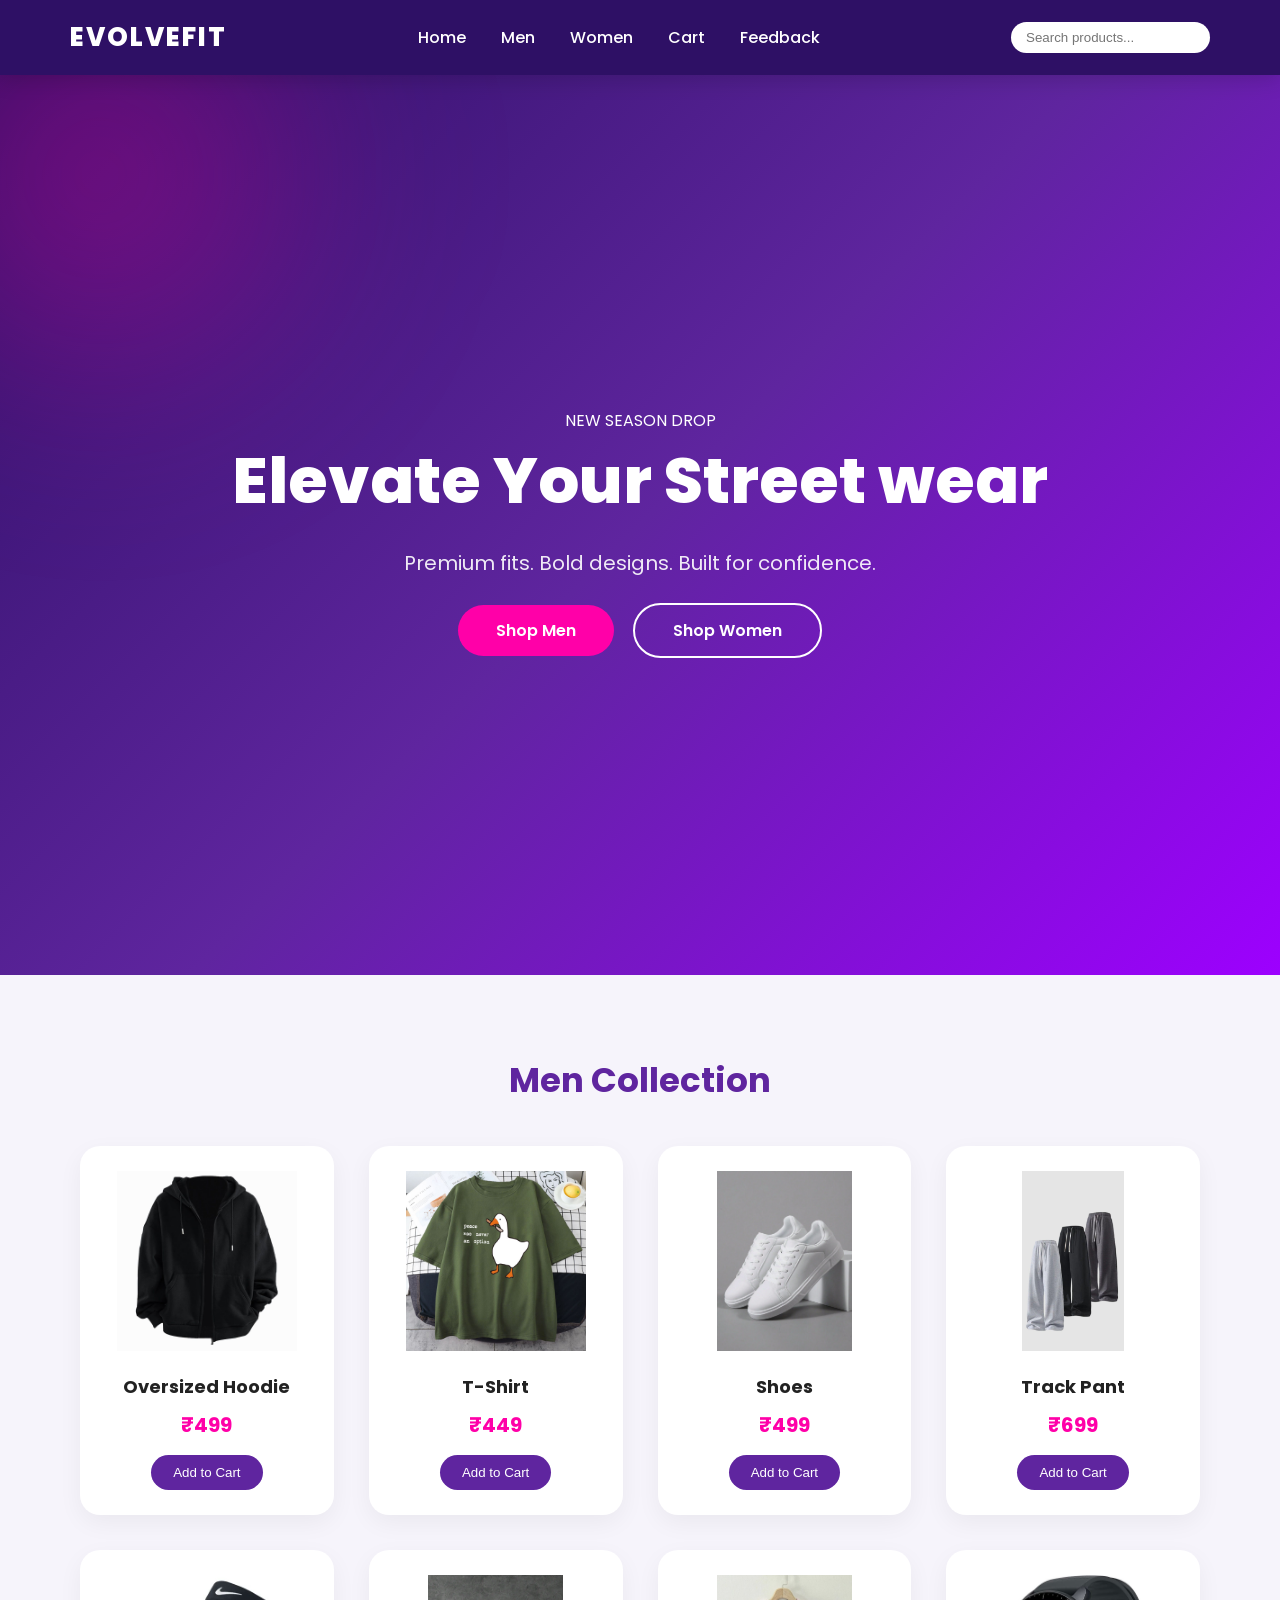
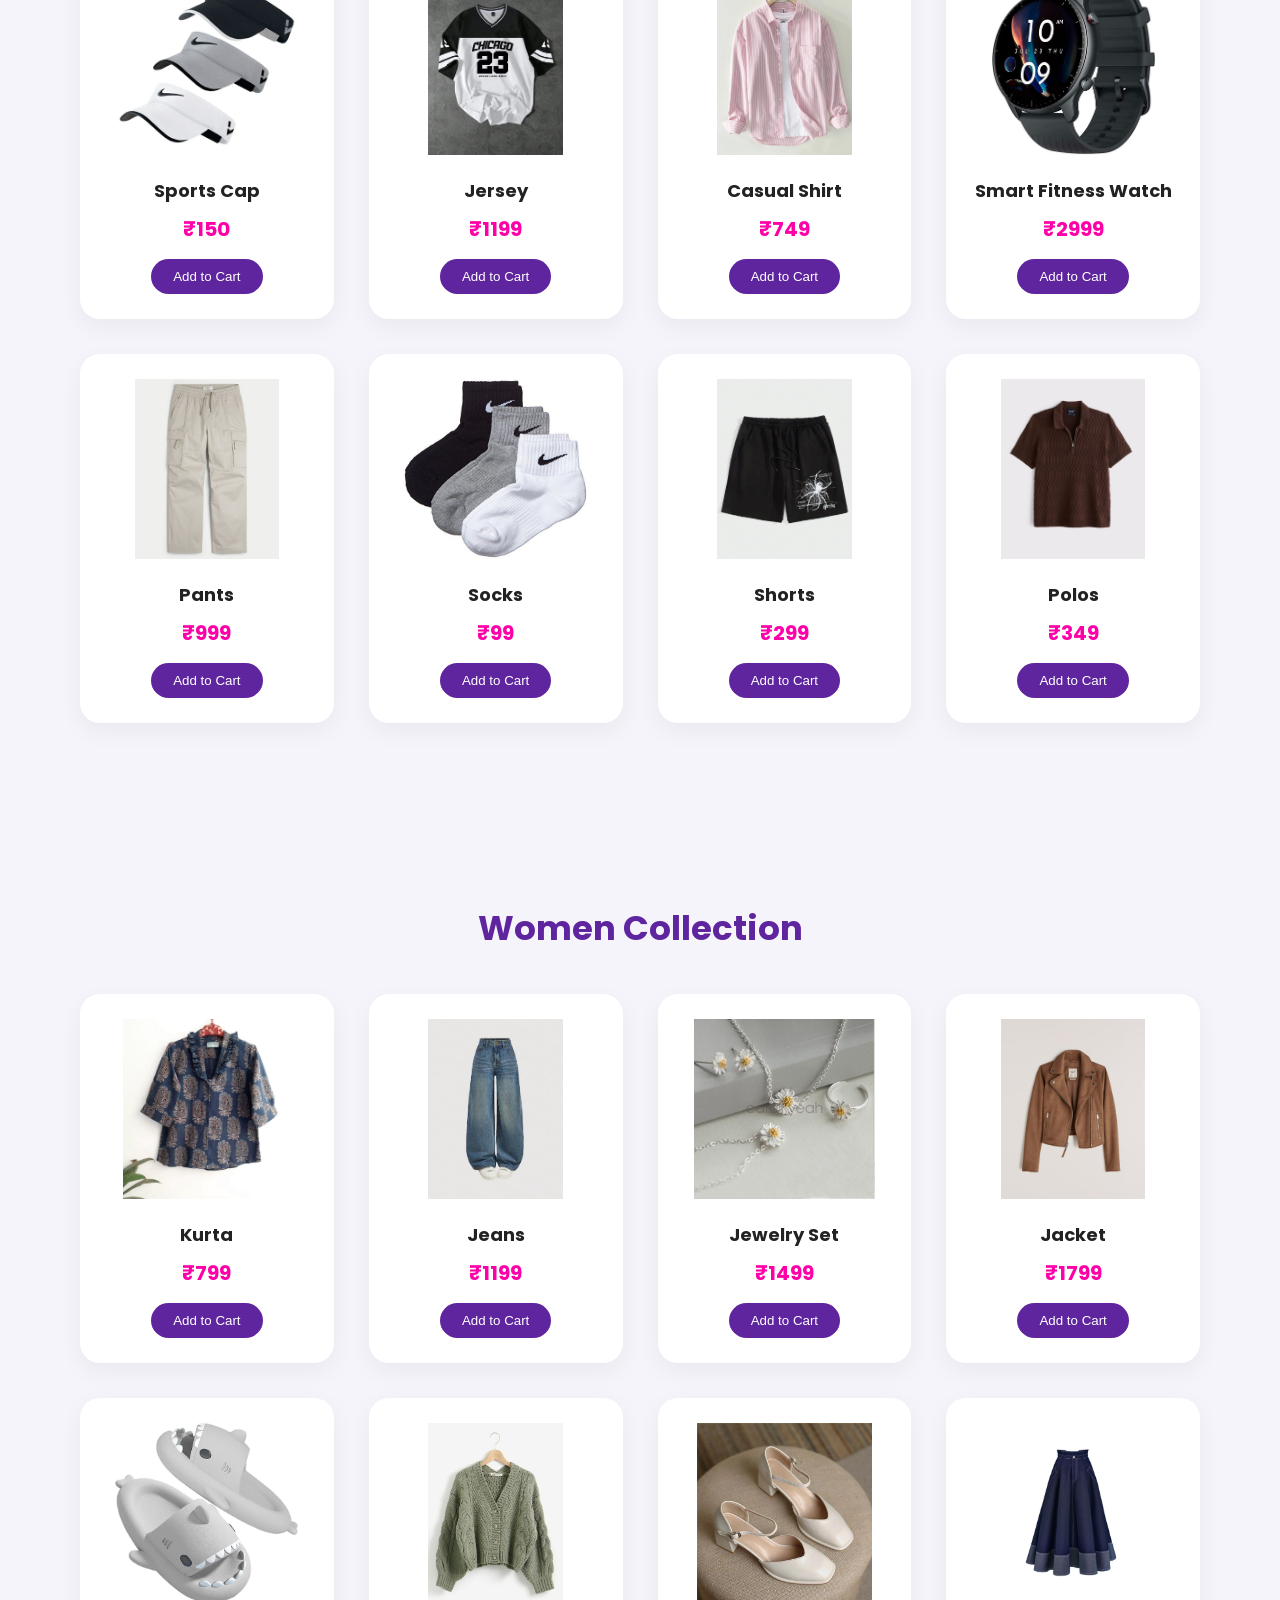
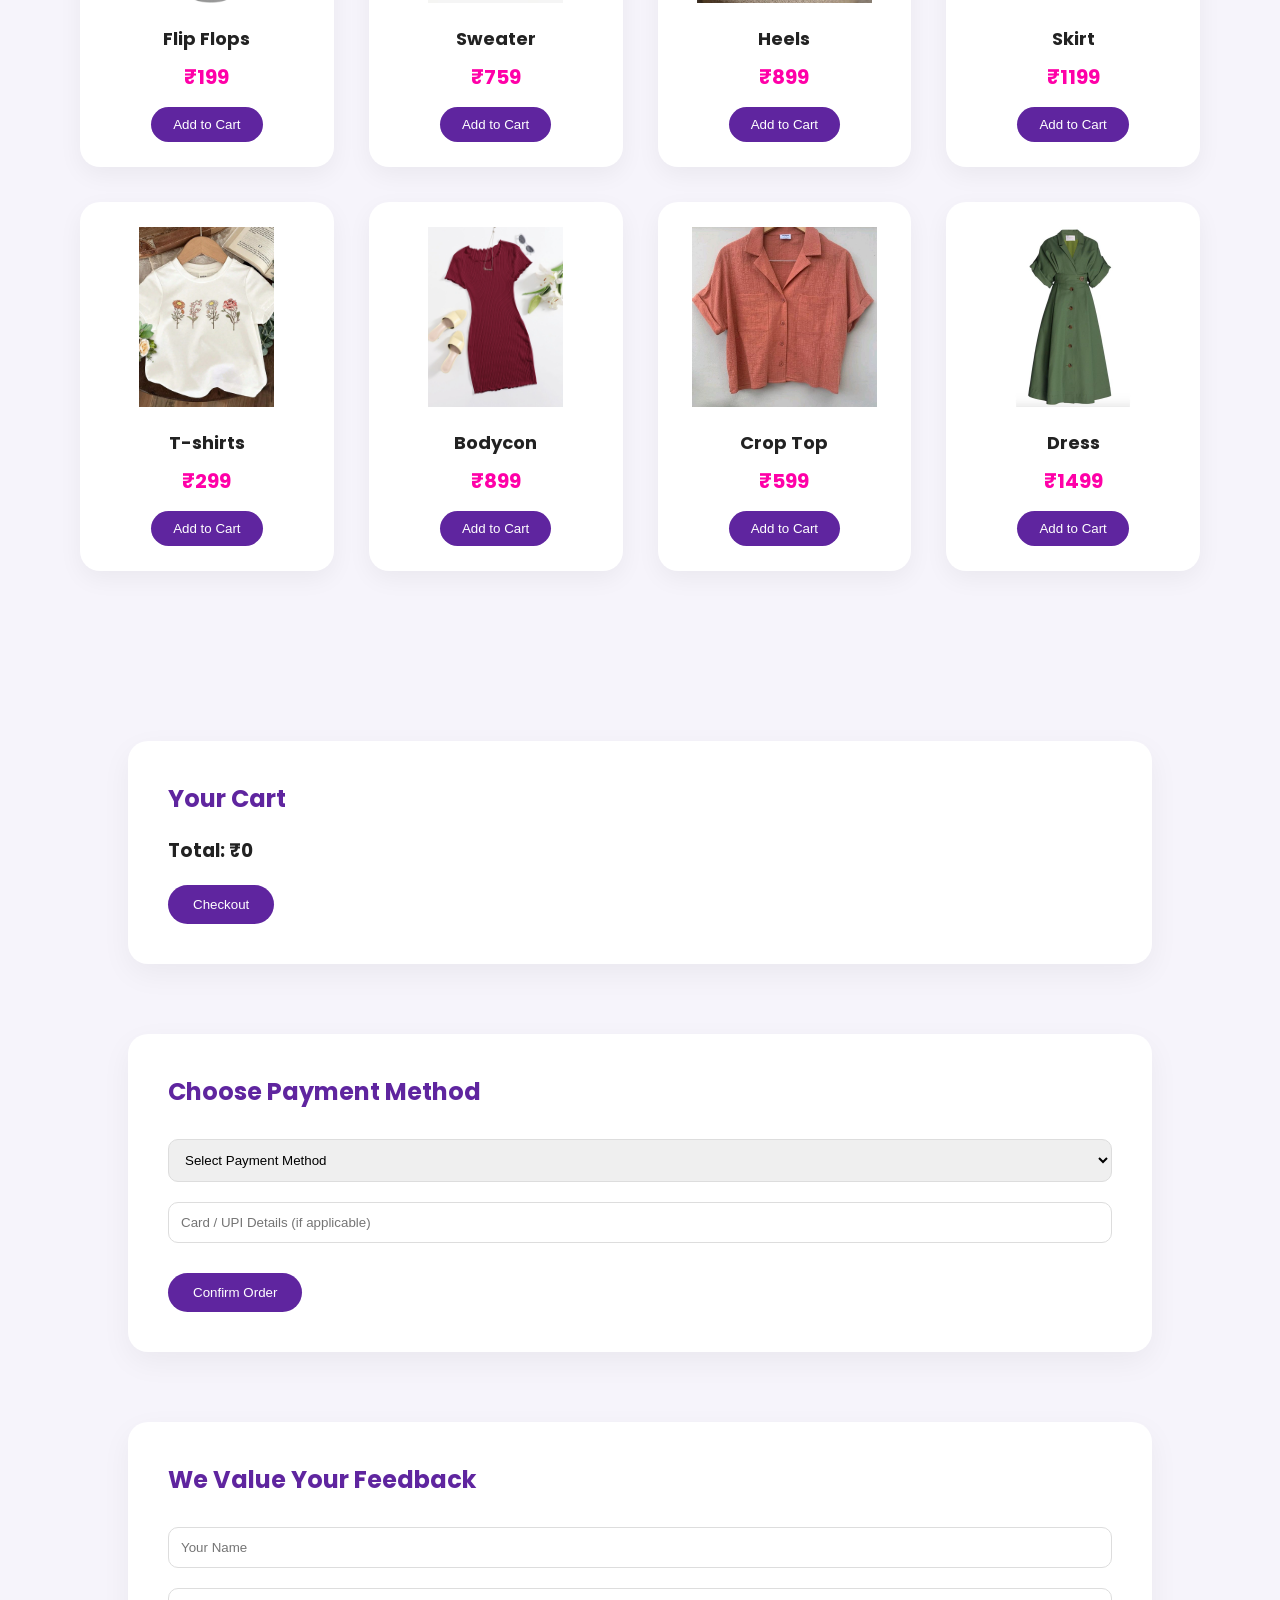
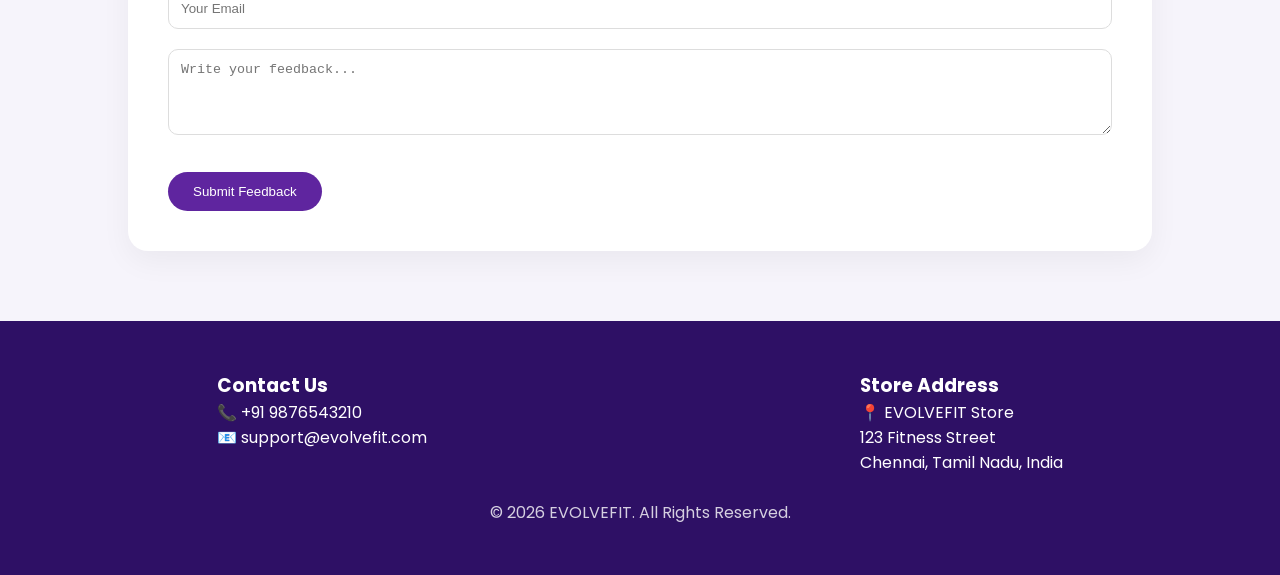
<file: index.html>
<!DOCTYPE html>
<html lang="en">
<head>
    <meta charset="UTF-8">
    <title>EVOLVEFIT SHOP</title>
    <link rel="stylesheet" href="style.css">
</head>
<body>

<!-- NAVBAR -->
<nav class="navbar">
    <h2 class="logo">EVOLVEFIT</h2>

    <ul class="nav-links">
        <li><a href="#">Home</a></li>
        <li><a href="#mens">Men</a></li>
        <li><a href="#womens">Women</a></li>
        <li><a href="#cart-section">Cart</a></li>
        <li><a href="#feedback-section">Feedback</a></li>
    </ul>

    <input type="text" id="searchBar" placeholder="Search products..." onkeyup="searchProducts()">
</nav>
<section class="hero">

    <div class="hero-content">

        <span class="hero-tag">NEW SEASON DROP</span>

        <h1>
            Elevate Your <span class="highlight">Street wear</span>
        </h1>

        <p>
            Premium fits. Bold designs. Built for confidence.
        </p>

        <div class="hero-buttons">
            <a href="#mens" class="btn-primary">Shop Men</a>
            <a href="#womens" class="btn-outline">Shop Women</a>
        </div>

    </div>

</section>
<!-- MEN SECTION -->
<section id="mens">
    <h2 class="category-title">Men Collection</h2>
    <div class="products">

        <div class="product"><img src="images/Oversized Hoodie.jpg"><h2>Oversized Hoodie</h2><p>₹499</p><button onclick="addToCart('Oversized Hoodie',499)">Add to Cart</button></div>

        <div class="product"><img src="images/T-Shirt.jpg"><h2>T-Shirt</h2><p>₹449</p><button onclick="addToCart('T-Shirt',449)">Add to Cart</button></div>

        <div class="product"><img src="images/Shoes.jpg"><h2>Shoes</h2><p>₹499</p><button onclick="addToCart('Shoes',499)">Add to Cart</button></div>

        <div class="product"><img src="images/Track Pants.jpg"><h2>Track Pant</h2><p>₹699</p><button onclick="addToCart('Track Pant',699)">Add to Cart</button></div>

        <div class="product"><img src="images/Sports Cap.jpg"><h2>Sports Cap</h2><p>₹150</p><button onclick="addToCart('Sports Cap',150)">Add to Cart</button></div>

        <div class="product"><img src="images/Jersey.jpg"><h2>Jersey</h2><p>₹1199</p><button onclick="addToCart('Jersey',1199)">Add to Cart</button></div>

        <div class="product"><img src="images/Casual Shirt.jpg"><h2>Casual Shirt</h2><p>₹749</p><button onclick="addToCart('Casual Shirt',749)">Add to Cart</button></div>

        <div class="product"><img src="images/Smart Fitness Watch.jpg"><h2>Smart Fitness Watch</h2><p>₹2999</p><button onclick="addToCart('Smart Fitness Watch',2999)">Add to Cart</button></div>

        <div class="product"><img src="images/Pants.jpg"><h2>Pants</h2><p>₹999</p><button onclick="addToCart('Pants',999)">Add to Cart</button></div>

        <div class="product"><img src="images/Socks.jpg"><h2>Socks</h2><p>₹99</p><button onclick="addToCart('Socks',99)">Add to Cart</button></div>

        <div class="product"><img src="images/Shortd.jpg"><h2>Shorts</h2><p>₹299</p><button onclick="addToCart('Shorts',299)">Add to Cart</button></div>

        <div class="product"><img src="images/Polos.jpg"><h2>Polos</h2><p>₹349</p><button onclick="addToCart('Polos',299)">Add to Cart</button></div>

    </div>
</section>

<!-- WOMEN SECTION -->
<section id="womens">
    <h2 class="category-title">Women Collection</h2>
    <div class="products">

        <div class="product"><img src="images/Kurta.jpg"><h2>Kurta</h2><p>₹799</p><button onclick="addToCart('Kurta',799)">Add to Cart</button></div>

        <div class="product"><img src="images/Jeans.jpg"><h2>Jeans</h2><p>₹1199</p><button onclick="addToCart('Jeans',1199)">Add to Cart</button></div>

        <div class="product"><img src="images/Jewellery Set.jpg"><h2>Jewelry Set</h2><p>₹1499</p><button onclick="addToCart('Jewelry Set',1499)">Add to Cart</button></div>

        <div class="product"><img src="images/Jacket.jpg"><h2>Jacket</h2><p>₹1799</p><button onclick="addToCart('Jacket',1799)">Add to Cart</button></div>

        <div class="product"><img src="images/Flip Flops.jpg"><h2>Flip Flops</h2><p>₹199</p><button onclick="addToCart('Flip Flops',199)">Add to Cart</button></div>

        <div class="product"><img src="images/Sweater.jpg"><h2>Sweater</h2><p>₹759</p><button onclick="addToCart('Sweater',759)">Add to Cart</button></div>

        <div class="product"><img src="images/Heels.jpg"><h2>Heels</h2><p>₹899</p><button onclick="addToCart('Heels',899)">Add to Cart</button></div>

        <div class="product"><img src="images/Skirt.jpg"><h2>Skirt</h2><p>₹1199</p><button onclick="addToCart('Skirt',1199)">Add to Cart</button></div>

        <div class="product"><img src="images/Girly-T.jpg"><h2>T-shirts</h2><p>₹299</p><button onclick="addToCart('Girly-T',299)">Add to Cart</button></div>

        <div class="product"><img src="images/Bodycon.jpg"><h2>Bodycon</h2><p>₹899</p><button onclick="addToCart('Bodycon',899)">Add to Cart</button></div>

        <div class="product"><img src="images/Crop Top.jpg"><h2>Crop Top</h2><p>₹599</p><button onclick="addToCart('Crop Top',599)">Add to Cart</button></div>

        <div class="product"><img src="images/Dress.jpg"><h2>Dress</h2><p>₹1499</p><button onclick="addToCart('Dress',1499)">Add to Cart</button></div>

    </div>
</section>

<!-- CART -->
<section id="cart-section" class="cart-section">
    <h2>Your Cart</h2>
    <ul id="cart"></ul>
    <h3>Total: ₹<span id="total">0</span></h3>
    <button class="checkout-btn" onclick="showPayment()">Checkout</button>
</section>

<!-- PAYMENT -->
<section id="payment-section" class="payment-section">
    <h2>Choose Payment Method</h2>

    <form onsubmit="completePayment(event)">
        <select id="paymentMethod" required>
            <option value="">Select Payment Method</option>
            <option value="card">Debit / Credit Card</option>
            <option value="upi">UPI Payment</option>
            <option value="cod">Cash On Delivery</option>
        </select>

        <input type="text" placeholder="Card / UPI Details (if applicable)">
        <button type="submit">Confirm Order</button>
    </form>
</section>
<section id="feedback-section" class="feedback-section">
    <h2>We Value Your Feedback</h2>

    <form onsubmit="submitFeedback(event)">
        <input type="text" placeholder="Your Name" required>
        <input type="email" placeholder="Your Email" required>
        <textarea placeholder="Write your feedback..." rows="4" required></textarea>
        <button type="submit">Submit Feedback</button>
    </form>
</section>
<footer class="footer">
    <div class="footer-container">

        <div>
            <h3>Contact Us</h3>
            <p>📞 +91 9876543210</p>
            <p>📧 support@evolvefit.com</p>
        </div>

        <div>
            <h3>Store Address</h3>
            <p>📍 EVOLVEFIT Store</p>
            <p>123 Fitness Street</p>
            <p>Chennai, Tamil Nadu, India</p>
        </div>

    </div>

    <p class="footer-bottom">© 2026 EVOLVEFIT. All Rights Reserved.</p>
</footer>

<script src="script.js"></script>
</body>
</html>
</file>
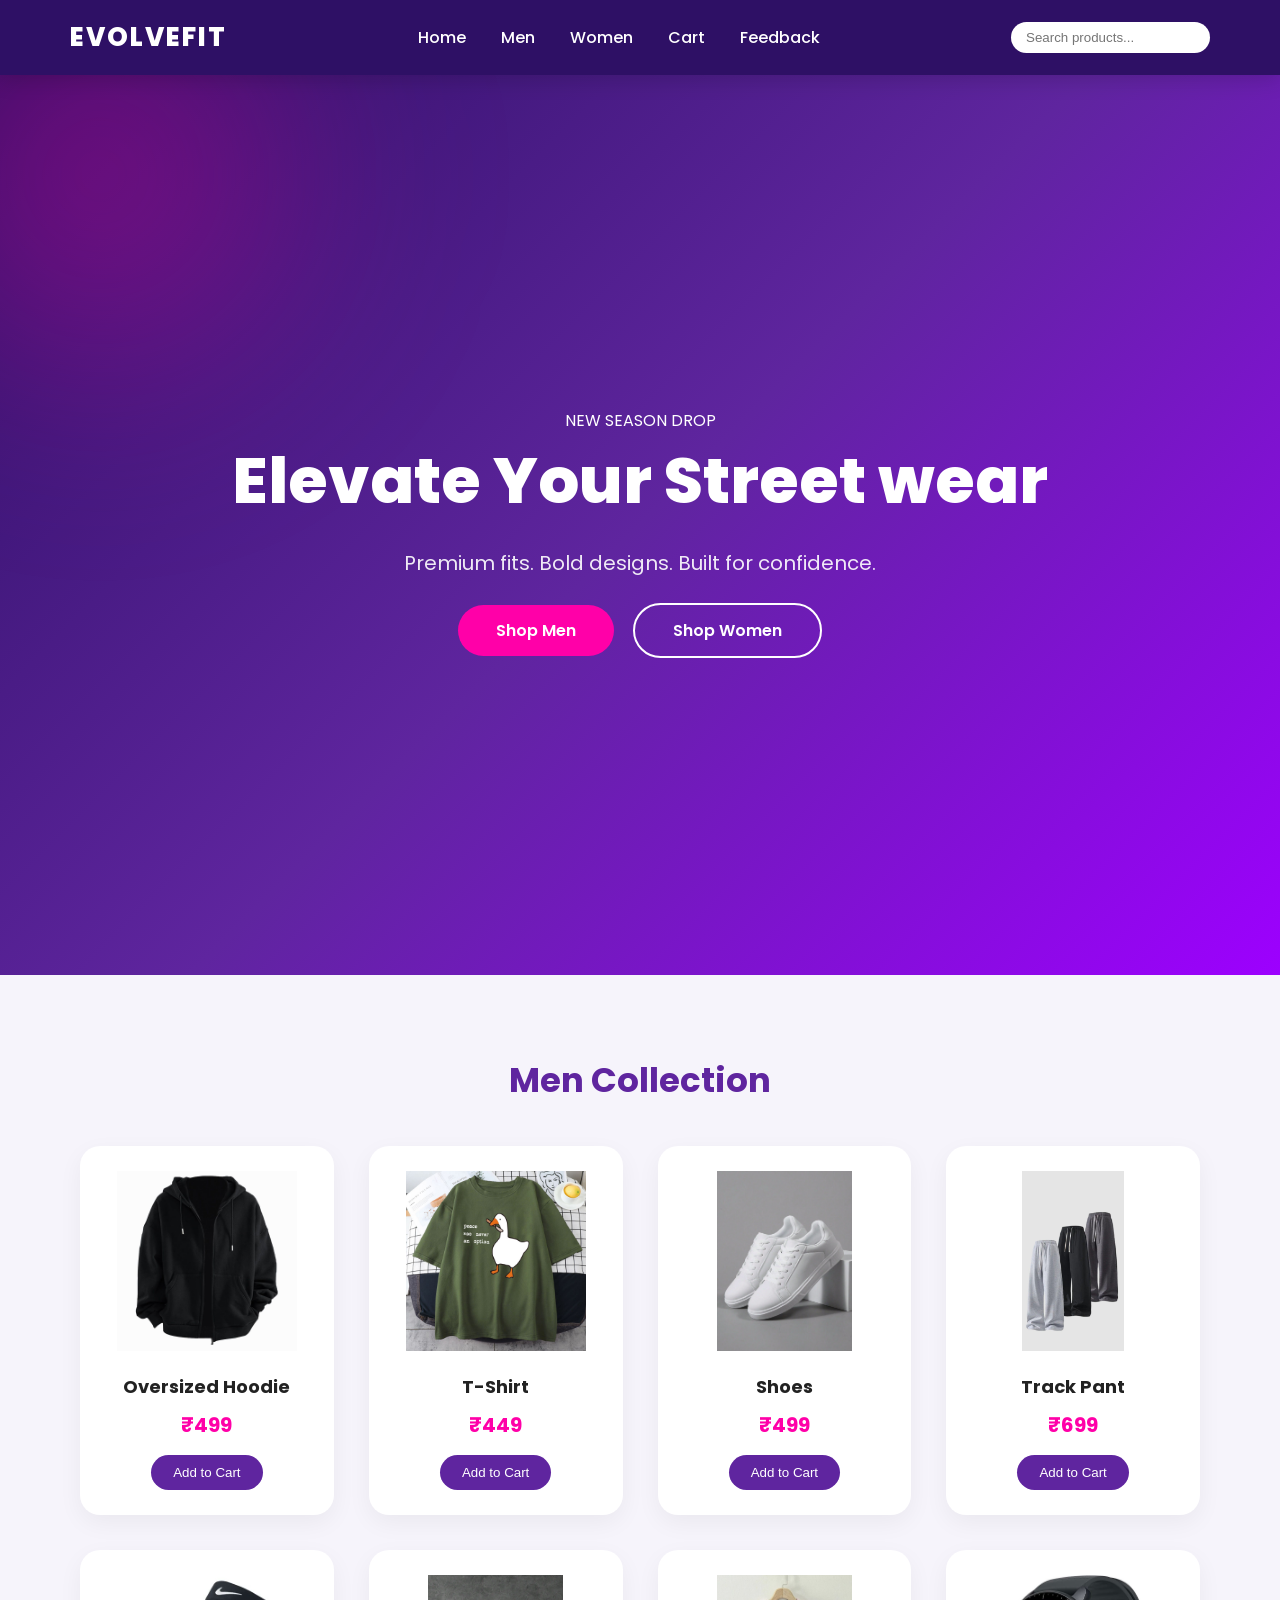
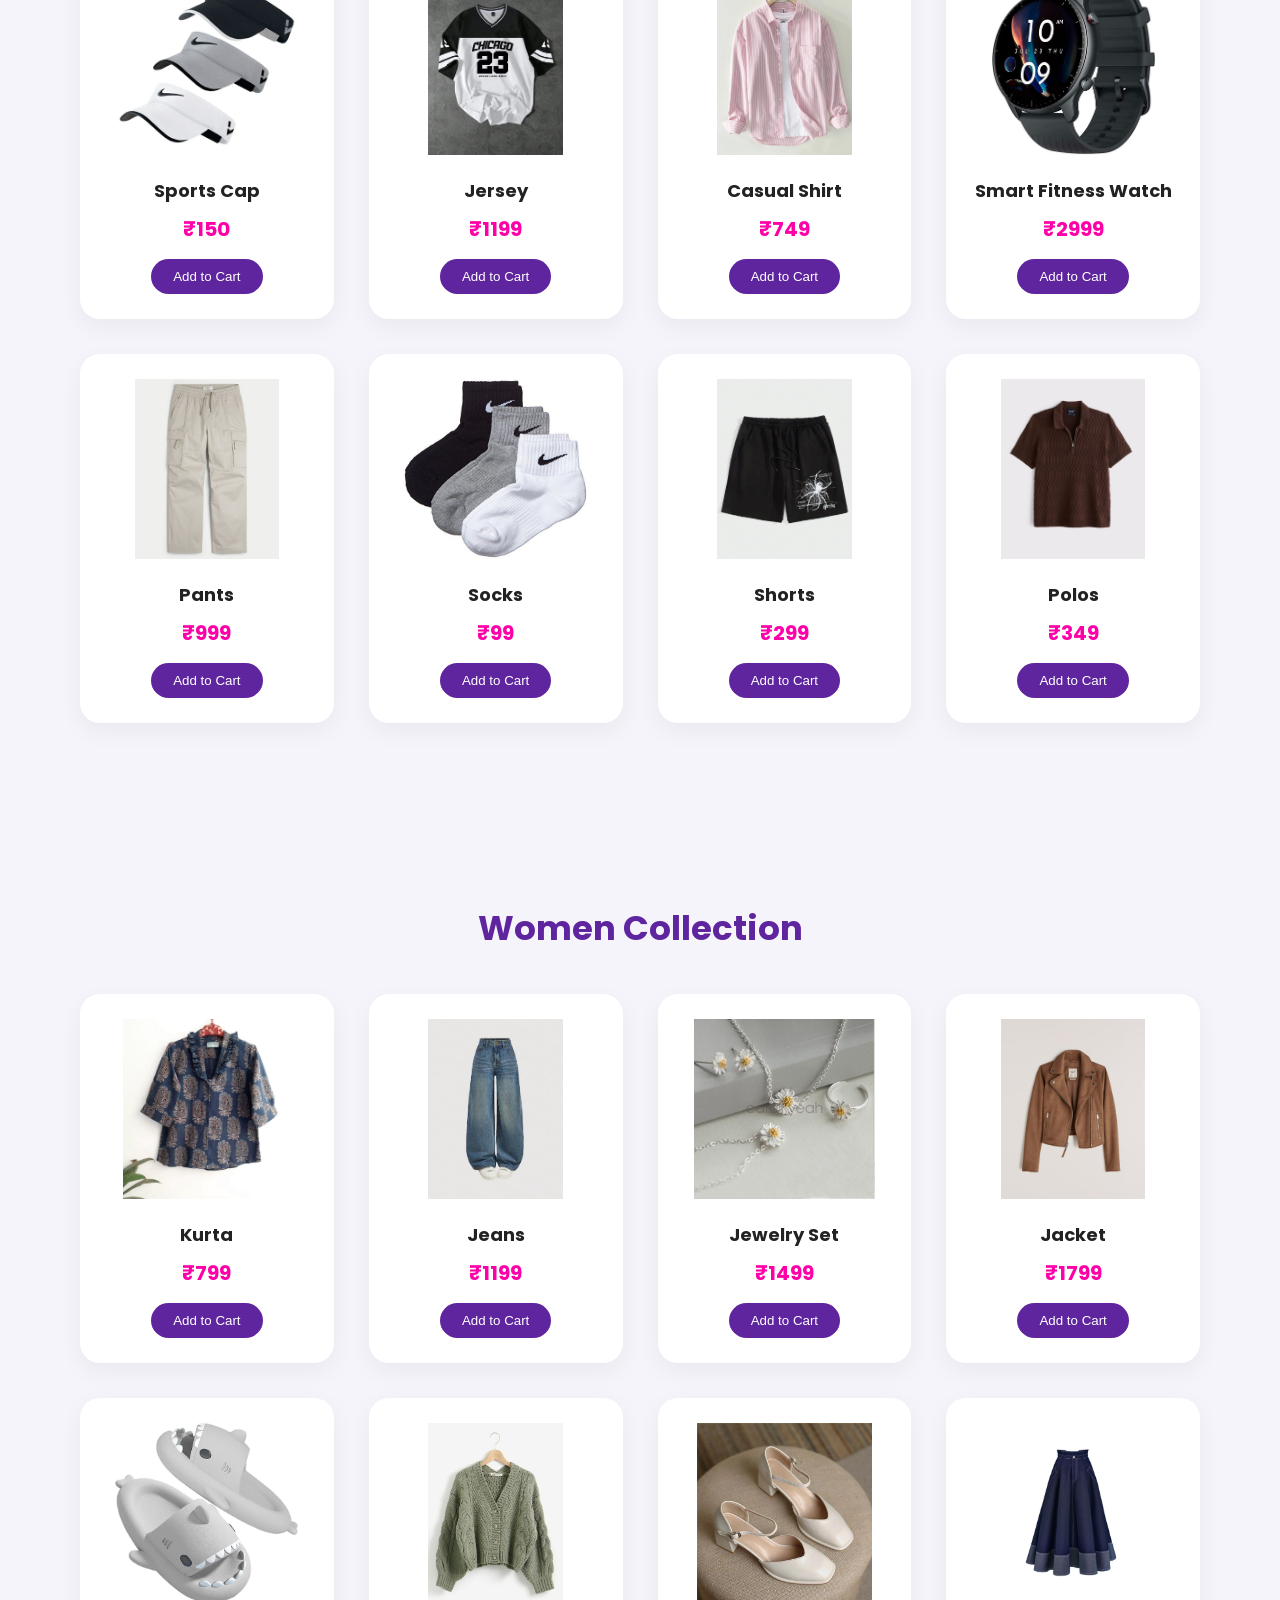
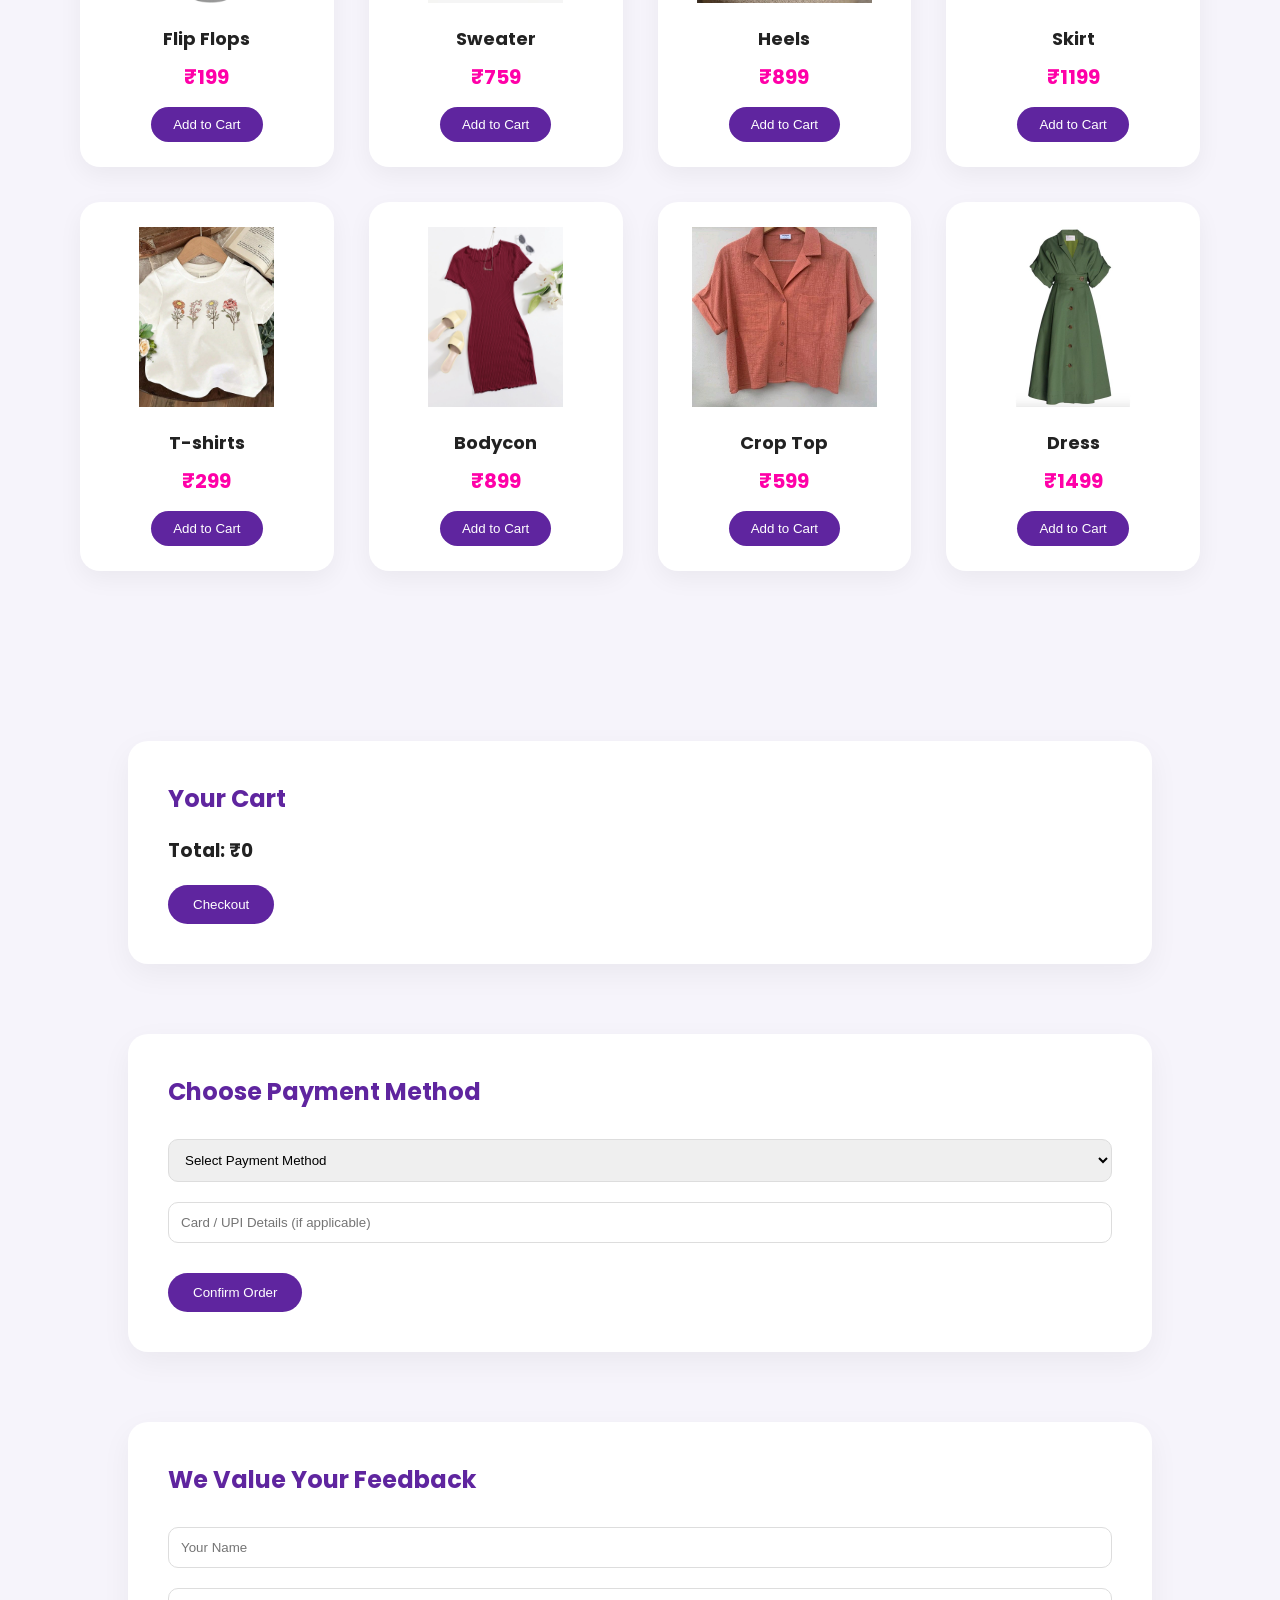
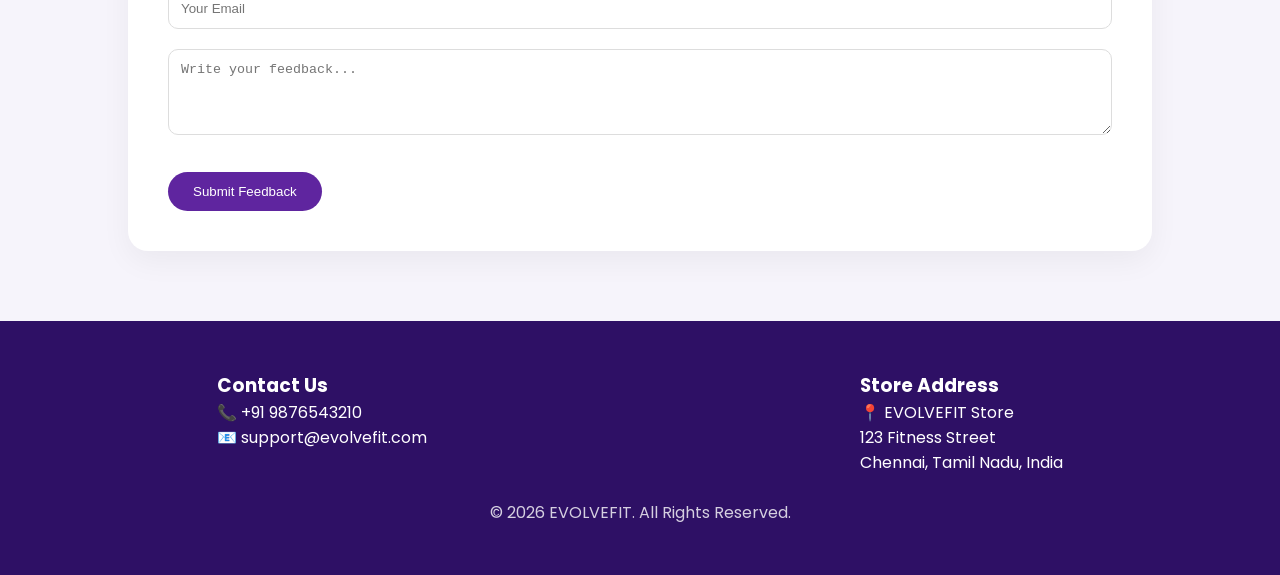
<file: Evolvefit/index.html>
<!DOCTYPE html>
<html lang="en">
<head>
    <meta charset="UTF-8">
    <title>EVOLVEFIT SHOP</title>
    <link rel="stylesheet" href="style1.css">
</head>
<body>

<!-- NAVBAR -->
<nav class="navbar">
    <h2 class="logo">EVOLVEFIT</h2>

    <ul class="nav-links">
        <li><a href="#">Home</a></li>
        <li><a href="#mens">Men</a></li>
        <li><a href="#womens">Women</a></li>
        <li><a href="#cart-section">Cart</a></li>
        <li><a href="#feedback-section">Feedback</a></li>
    </ul>

    <input type="text" id="searchBar" placeholder="Search products..." onkeyup="searchProducts()">
</nav>
<section class="hero">

    <div class="hero-content">

        <span class="hero-tag">NEW SEASON DROP</span>

        <h1>
            Elevate Your <span class="highlight">Street wear</span>
        </h1>

        <p>
            Premium fits. Bold designs. Built for confidence.
        </p>

        <div class="hero-buttons">
            <a href="#mens" class="btn-primary">Shop Men</a>
            <a href="#womens" class="btn-outline">Shop Women</a>
        </div>

    </div>

</section>
<!-- MEN SECTION -->
<section id="mens">
    <h2 class="category-title">Men Collection</h2>
    <div class="products">

        <div class="product"><img src="images/Oversized Hoodie.jpg"><h2>Oversized Hoodie</h2><p>₹499</p><button onclick="addToCart('Oversized Hoodie',499)">Add to Cart</button></div>

        <div class="product"><img src="images/T-Shirt.jpg"><h2>T-Shirt</h2><p>₹449</p><button onclick="addToCart('T-Shirt',449)">Add to Cart</button></div>

        <div class="product"><img src="images/Shoes.jpg"><h2>Shoes</h2><p>₹499</p><button onclick="addToCart('Shoes',499)">Add to Cart</button></div>

        <div class="product"><img src="images/Track Pants.jpg"><h2>Track Pant</h2><p>₹699</p><button onclick="addToCart('Track Pant',699)">Add to Cart</button></div>

        <div class="product"><img src="images/Sports Cap.jpg"><h2>Sports Cap</h2><p>₹150</p><button onclick="addToCart('Sports Cap',150)">Add to Cart</button></div>

        <div class="product"><img src="images/Jersey.jpg"><h2>Jersey</h2><p>₹1199</p><button onclick="addToCart('Jersey',1199)">Add to Cart</button></div>

        <div class="product"><img src="images/Casual Shirt.jpg"><h2>Casual Shirt</h2><p>₹749</p><button onclick="addToCart('Casual Shirt',749)">Add to Cart</button></div>

        <div class="product"><img src="images/Smart Fitness Watch.jpg"><h2>Smart Fitness Watch</h2><p>₹2999</p><button onclick="addToCart('Smart Fitness Watch',2999)">Add to Cart</button></div>

        <div class="product"><img src="images/Pants.jpg"><h2>Pants</h2><p>₹999</p><button onclick="addToCart('Pants',999)">Add to Cart</button></div>

        <div class="product"><img src="images/Socks.jpg"><h2>Socks</h2><p>₹99</p><button onclick="addToCart('Socks',99)">Add to Cart</button></div>

        <div class="product"><img src="images/Shortd.jpg"><h2>Shorts</h2><p>₹299</p><button onclick="addToCart('Shorts',299)">Add to Cart</button></div>

        <div class="product"><img src="images/Polos.jpg"><h2>Polos</h2><p>₹349</p><button onclick="addToCart('Polos',299)">Add to Cart</button></div>

    </div>
</section>

<!-- WOMEN SECTION -->
<section id="womens">
    <h2 class="category-title">Women Collection</h2>
    <div class="products">

        <div class="product"><img src="images/Kurta.jpg"><h2>Kurta</h2><p>₹799</p><button onclick="addToCart('Kurta',799)">Add to Cart</button></div>

        <div class="product"><img src="images/Jeans.jpg"><h2>Jeans</h2><p>₹1199</p><button onclick="addToCart('Jeans',1199)">Add to Cart</button></div>

        <div class="product"><img src="images/Jewellery Set.jpg"><h2>Jewelry Set</h2><p>₹1499</p><button onclick="addToCart('Jewelry Set',1499)">Add to Cart</button></div>

        <div class="product"><img src="images/Jacket.jpg"><h2>Jacket</h2><p>₹1799</p><button onclick="addToCart('Jacket',1799)">Add to Cart</button></div>

        <div class="product"><img src="images/Flip Flops.jpg"><h2>Flip Flops</h2><p>₹199</p><button onclick="addToCart('Flip Flops',199)">Add to Cart</button></div>

        <div class="product"><img src="images/Sweater.jpg"><h2>Sweater</h2><p>₹759</p><button onclick="addToCart('Sweater',759)">Add to Cart</button></div>

        <div class="product"><img src="images/Heels.jpg"><h2>Heels</h2><p>₹899</p><button onclick="addToCart('Heels',899)">Add to Cart</button></div>

        <div class="product"><img src="images/Skirt.jpg"><h2>Skirt</h2><p>₹1199</p><button onclick="addToCart('Skirt',1199)">Add to Cart</button></div>

        <div class="product"><img src="images/Girly-T.jpg"><h2>T-shirts</h2><p>₹299</p><button onclick="addToCart('Girly-T',299)">Add to Cart</button></div>

        <div class="product"><img src="images/Bodycon.jpg"><h2>Bodycon</h2><p>₹899</p><button onclick="addToCart('Bodycon',899)">Add to Cart</button></div>

        <div class="product"><img src="images/Crop Top.jpg"><h2>Crop Top</h2><p>₹599</p><button onclick="addToCart('Crop Top',599)">Add to Cart</button></div>

        <div class="product"><img src="images/Dress.jpg"><h2>Dress</h2><p>₹1499</p><button onclick="addToCart('Dress',1499)">Add to Cart</button></div>

    </div>
</section>

<!-- CART -->
<section id="cart-section" class="cart-section">
    <h2>Your Cart</h2>
    <ul id="cart"></ul>
    <h3>Total: ₹<span id="total">0</span></h3>
    <button class="checkout-btn" onclick="showPayment()">Checkout</button>
</section>

<!-- PAYMENT -->
<section id="payment-section" class="payment-section">
    <h2>Choose Payment Method</h2>

    <form onsubmit="completePayment(event)">
        <select id="paymentMethod" required>
            <option value="">Select Payment Method</option>
            <option value="card">Debit / Credit Card</option>
            <option value="upi">UPI Payment</option>
            <option value="cod">Cash On Delivery</option>
        </select>

        <input type="text" placeholder="Card / UPI Details (if applicable)">
        <button type="submit">Confirm Order</button>
    </form>
</section>
<section id="feedback-section" class="feedback-section">
    <h2>We Value Your Feedback</h2>

    <form onsubmit="submitFeedback(event)">
        <input type="text" placeholder="Your Name" required>
        <input type="email" placeholder="Your Email" required>
        <textarea placeholder="Write your feedback..." rows="4" required></textarea>
        <button type="submit">Submit Feedback</button>
    </form>
</section>
<footer class="footer">
    <div class="footer-container">

        <div>
            <h3>Contact Us</h3>
            <p>📞 +91 9876543210</p>
            <p>📧 support@evolvefit.com</p>
        </div>

        <div>
            <h3>Store Address</h3>
            <p>📍 EVOLVEFIT Store</p>
            <p>123 Fitness Street</p>
            <p>Chennai, Tamil Nadu, India</p>
        </div>

    </div>

    <p class="footer-bottom">© 2026 EVOLVEFIT. All Rights Reserved.</p>
</footer>

<script src="script1.js"></script>
</body>
</html>
</file>
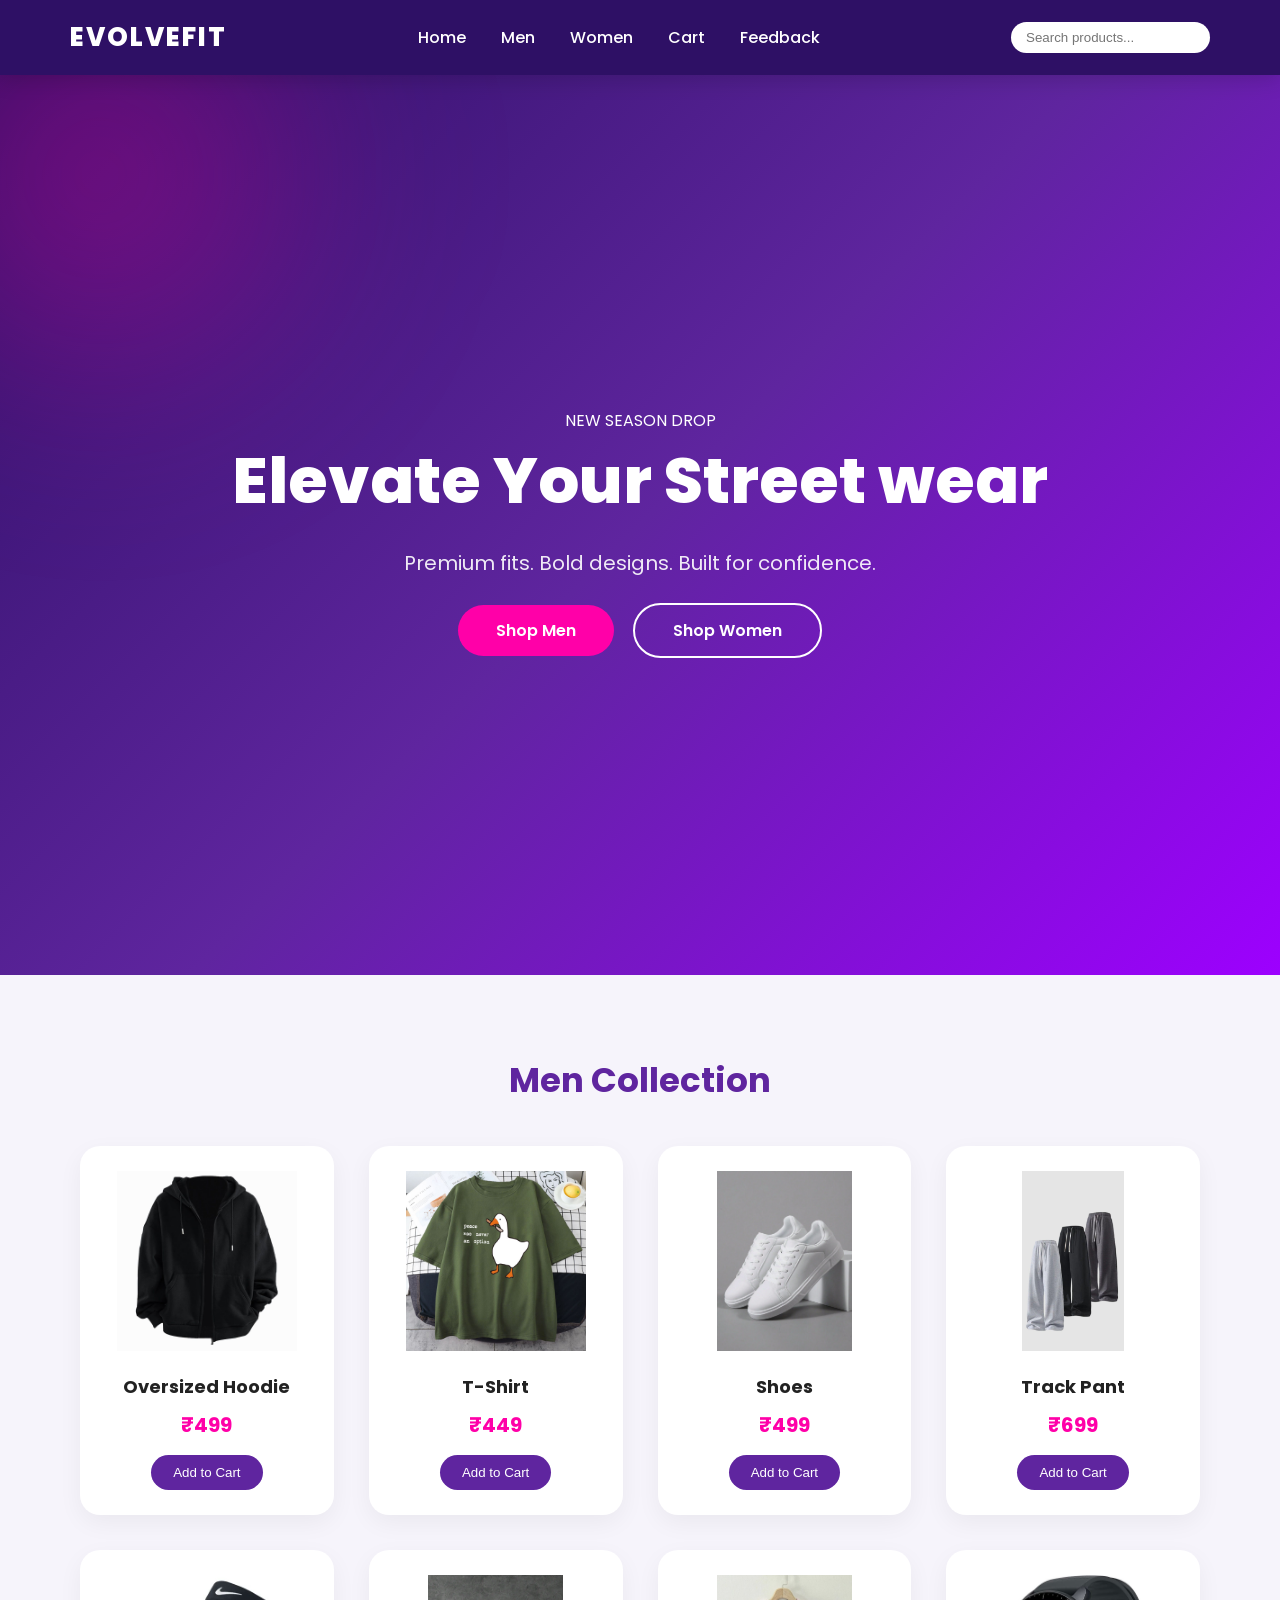
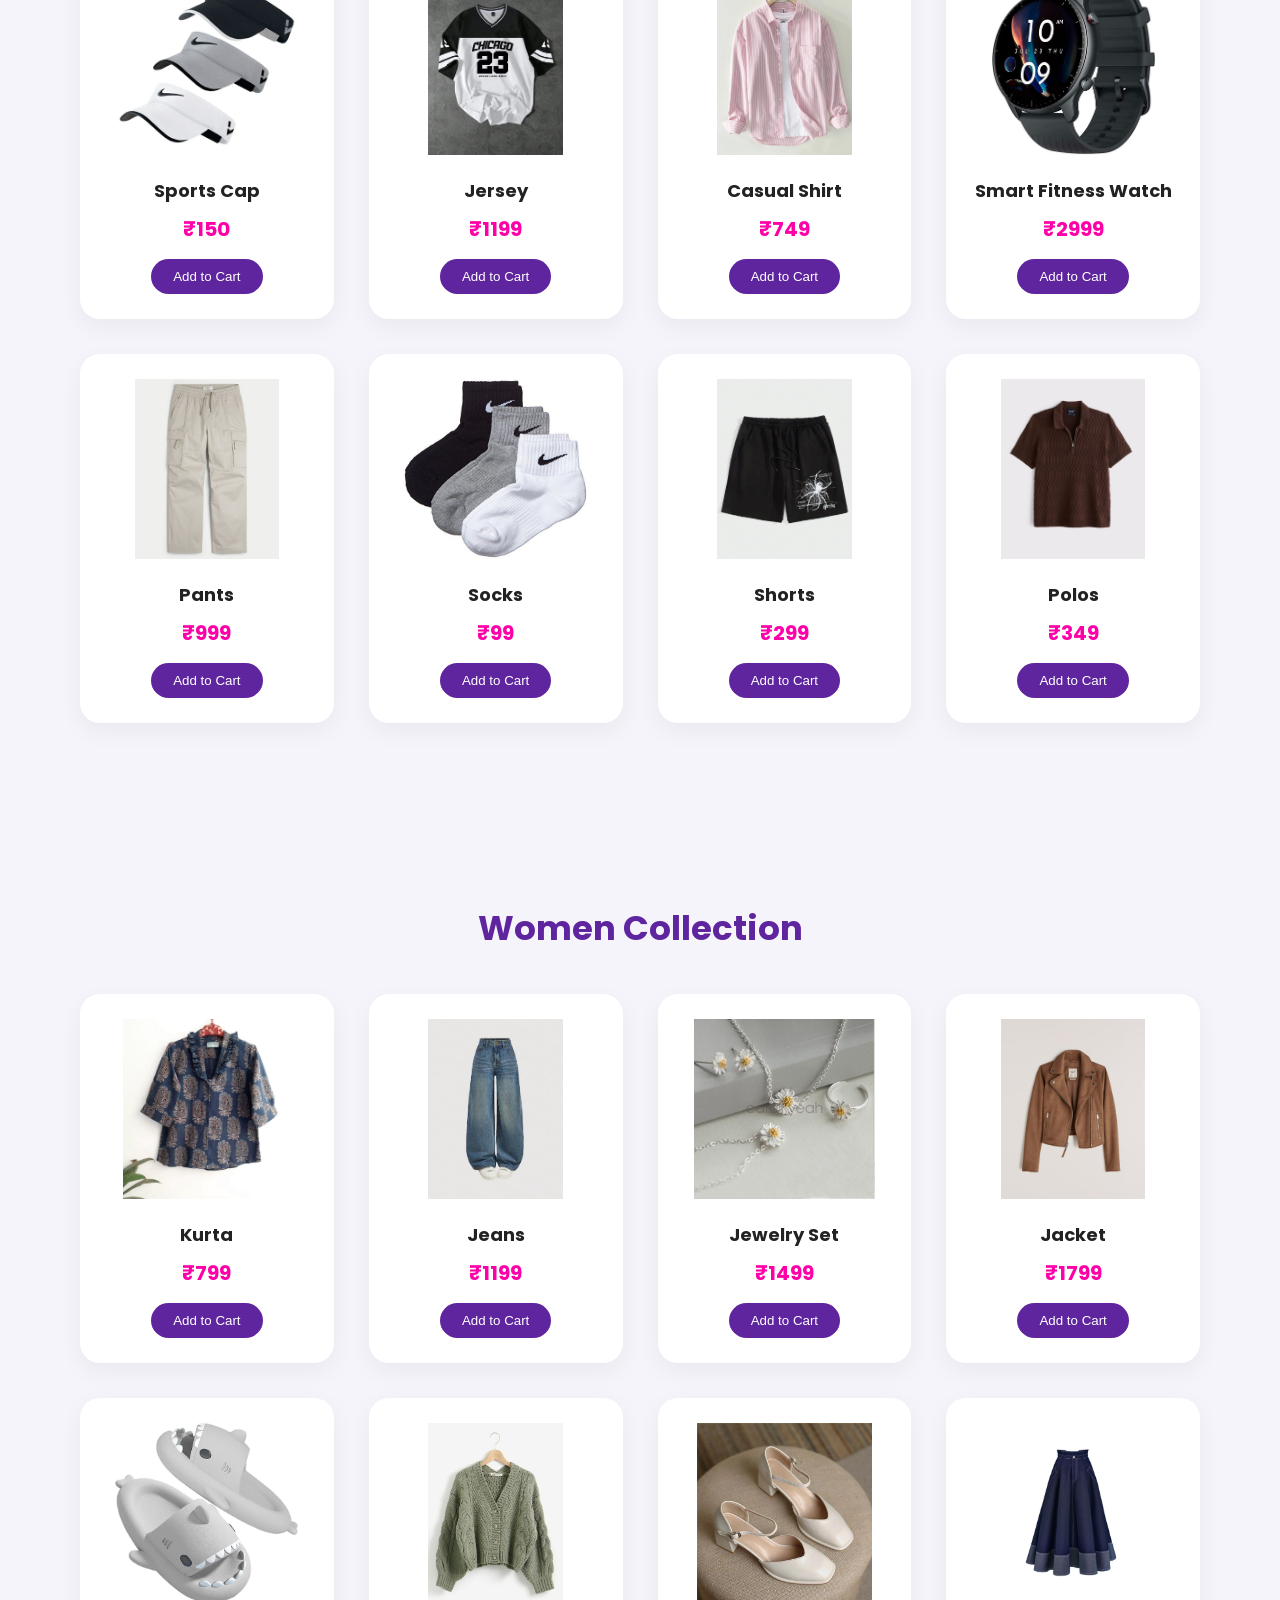
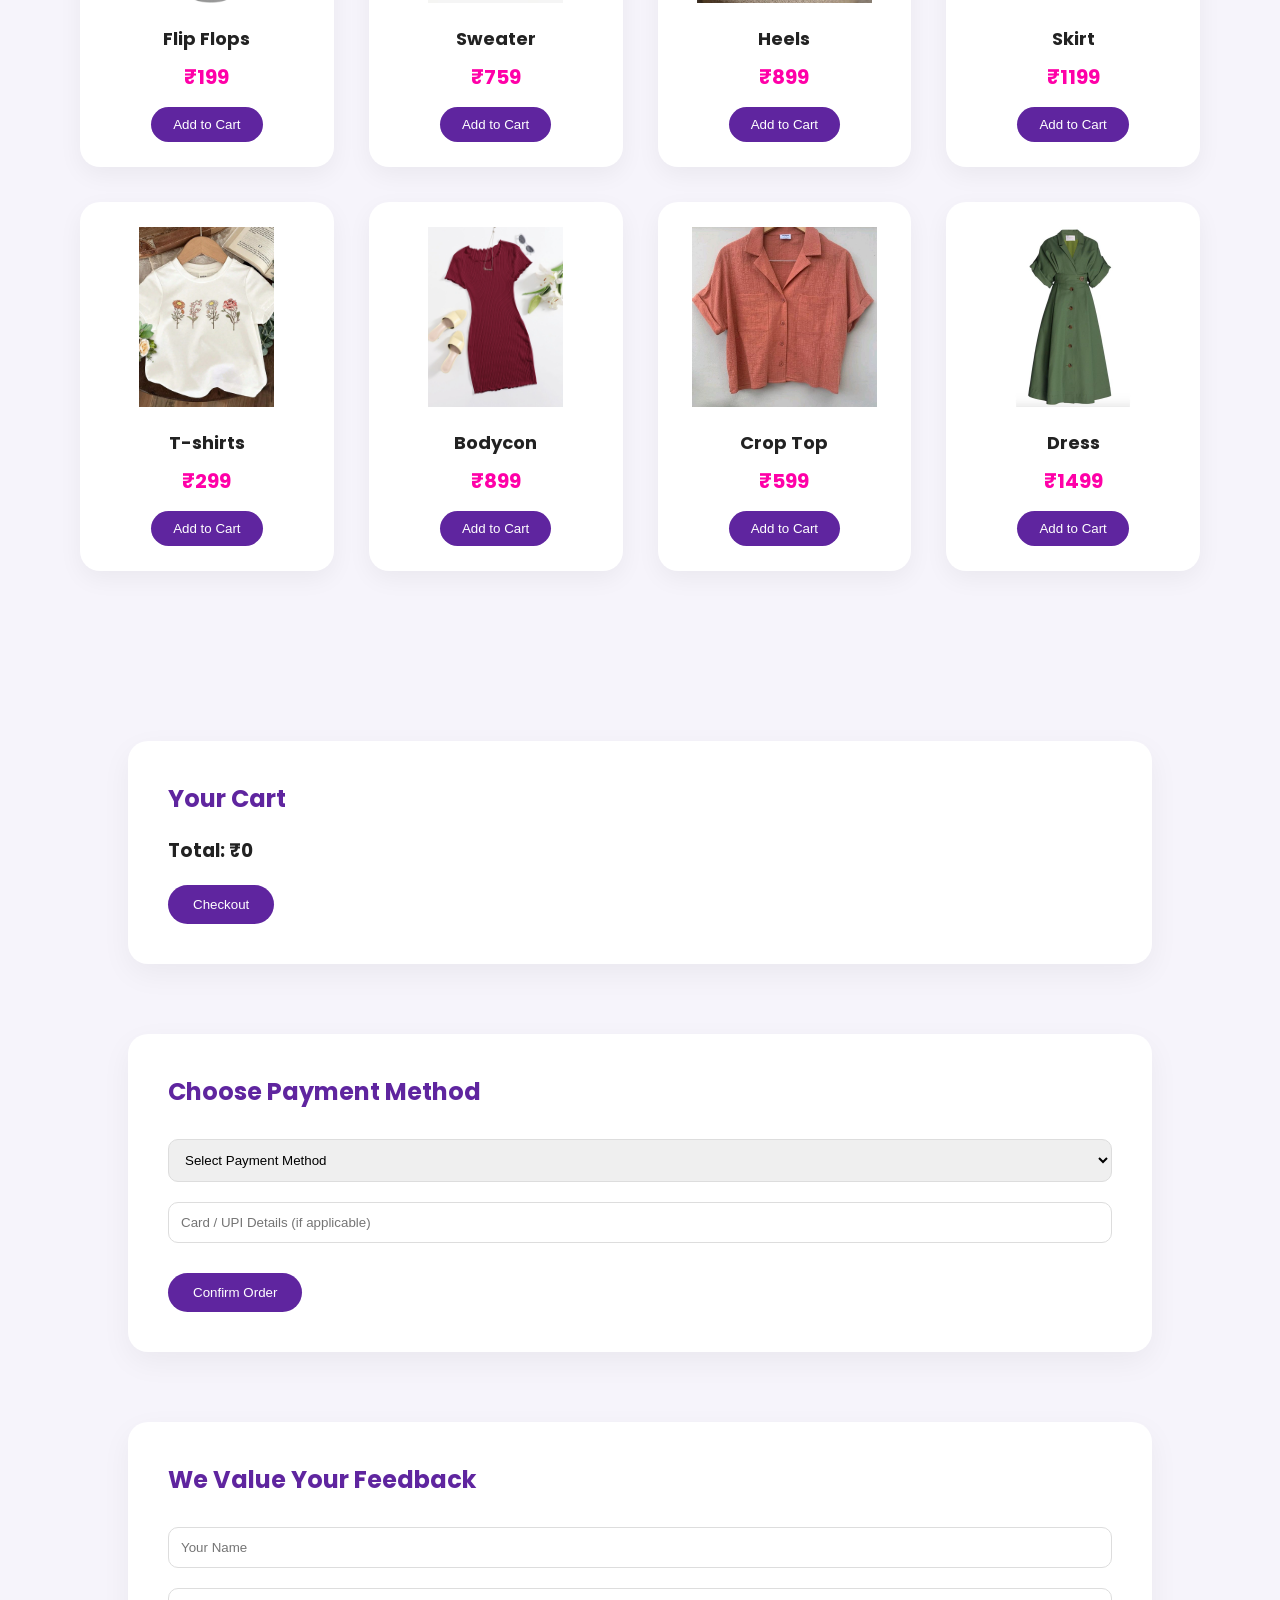
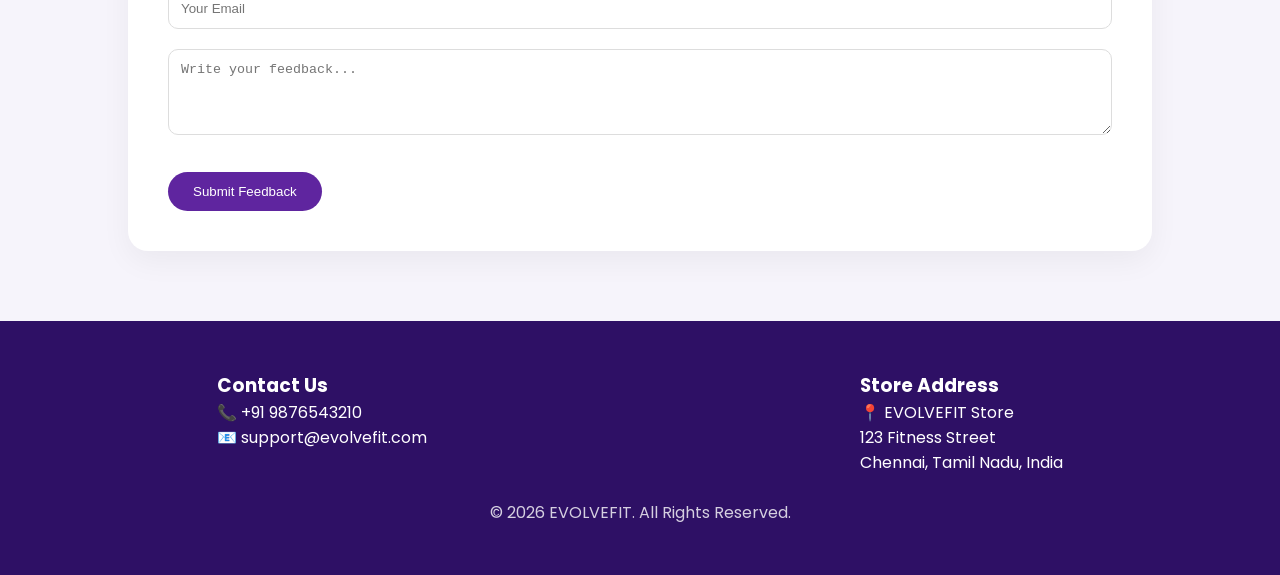
<file: Evolvefit/index1.html>
<!DOCTYPE html>
<html lang="en">
<head>
    <meta charset="UTF-8">
    <title>EVOLVEFIT SHOP</title>
    <link rel="stylesheet" href="style1.css">
</head>
<body>

<!-- NAVBAR -->
<nav class="navbar">
    <h2 class="logo">EVOLVEFIT</h2>

    <ul class="nav-links">
        <li><a href="#">Home</a></li>
        <li><a href="#mens">Men</a></li>
        <li><a href="#womens">Women</a></li>
        <li><a href="#cart-section">Cart</a></li>
        <li><a href="#feedback-section">Feedback</a></li>
    </ul>

    <input type="text" id="searchBar" placeholder="Search products..." onkeyup="searchProducts()">
</nav>
<section class="hero">

    <div class="hero-content">

        <span class="hero-tag">NEW SEASON DROP</span>

        <h1>
            Elevate Your <span class="highlight">Street wear</span>
        </h1>

        <p>
            Premium fits. Bold designs. Built for confidence.
        </p>

        <div class="hero-buttons">
            <a href="#mens" class="btn-primary">Shop Men</a>
            <a href="#womens" class="btn-outline">Shop Women</a>
        </div>

    </div>

</section>
<!-- MEN SECTION -->
<section id="mens">
    <h2 class="category-title">Men Collection</h2>
    <div class="products">

        <div class="product"><img src="images/Oversized Hoodie.jpg"><h2>Oversized Hoodie</h2><p>₹499</p><button onclick="addToCart('Oversized Hoodie',499)">Add to Cart</button></div>

        <div class="product"><img src="images/T-Shirt.jpg"><h2>T-Shirt</h2><p>₹449</p><button onclick="addToCart('T-Shirt',449)">Add to Cart</button></div>

        <div class="product"><img src="images/Shoes.jpg"><h2>Shoes</h2><p>₹499</p><button onclick="addToCart('Shoes',499)">Add to Cart</button></div>

        <div class="product"><img src="images/Track Pants.jpg"><h2>Track Pant</h2><p>₹699</p><button onclick="addToCart('Track Pant',699)">Add to Cart</button></div>

        <div class="product"><img src="images/Sports Cap.jpg"><h2>Sports Cap</h2><p>₹150</p><button onclick="addToCart('Sports Cap',150)">Add to Cart</button></div>

        <div class="product"><img src="images/Jersey.jpg"><h2>Jersey</h2><p>₹1199</p><button onclick="addToCart('Jersey',1199)">Add to Cart</button></div>

        <div class="product"><img src="images/Casual Shirt.jpg"><h2>Casual Shirt</h2><p>₹749</p><button onclick="addToCart('Casual Shirt',749)">Add to Cart</button></div>

        <div class="product"><img src="images/Smart Fitness Watch.jpg"><h2>Smart Fitness Watch</h2><p>₹2999</p><button onclick="addToCart('Smart Fitness Watch',2999)">Add to Cart</button></div>

        <div class="product"><img src="images/Pants.jpg"><h2>Pants</h2><p>₹999</p><button onclick="addToCart('Pants',999)">Add to Cart</button></div>

        <div class="product"><img src="images/Socks.jpg"><h2>Socks</h2><p>₹99</p><button onclick="addToCart('Socks',99)">Add to Cart</button></div>

        <div class="product"><img src="images/Shortd.jpg"><h2>Shorts</h2><p>₹299</p><button onclick="addToCart('Shorts',299)">Add to Cart</button></div>

        <div class="product"><img src="images/Polos.jpg"><h2>Polos</h2><p>₹349</p><button onclick="addToCart('Polos',299)">Add to Cart</button></div>

    </div>
</section>

<!-- WOMEN SECTION -->
<section id="womens">
    <h2 class="category-title">Women Collection</h2>
    <div class="products">

        <div class="product"><img src="images/Kurta.jpg"><h2>Kurta</h2><p>₹799</p><button onclick="addToCart('Kurta',799)">Add to Cart</button></div>

        <div class="product"><img src="images/Jeans.jpg"><h2>Jeans</h2><p>₹1199</p><button onclick="addToCart('Jeans',1199)">Add to Cart</button></div>

        <div class="product"><img src="images/Jewellery Set.jpg"><h2>Jewelry Set</h2><p>₹1499</p><button onclick="addToCart('Jewelry Set',1499)">Add to Cart</button></div>

        <div class="product"><img src="images/Jacket.jpg"><h2>Jacket</h2><p>₹1799</p><button onclick="addToCart('Jacket',1799)">Add to Cart</button></div>

        <div class="product"><img src="images/Flip Flops.jpg"><h2>Flip Flops</h2><p>₹199</p><button onclick="addToCart('Flip Flops',199)">Add to Cart</button></div>

        <div class="product"><img src="images/Sweater.jpg"><h2>Sweater</h2><p>₹759</p><button onclick="addToCart('Sweater',759)">Add to Cart</button></div>

        <div class="product"><img src="images/Heels.jpg"><h2>Heels</h2><p>₹899</p><button onclick="addToCart('Heels',899)">Add to Cart</button></div>

        <div class="product"><img src="images/Skirt.jpg"><h2>Skirt</h2><p>₹1199</p><button onclick="addToCart('Skirt',1199)">Add to Cart</button></div>

        <div class="product"><img src="images/Girly-T.jpg"><h2>T-shirts</h2><p>₹299</p><button onclick="addToCart('Girly-T',299)">Add to Cart</button></div>

        <div class="product"><img src="images/Bodycon.jpg"><h2>Bodycon</h2><p>₹899</p><button onclick="addToCart('Bodycon',899)">Add to Cart</button></div>

        <div class="product"><img src="images/Crop Top.jpg"><h2>Crop Top</h2><p>₹599</p><button onclick="addToCart('Crop Top',599)">Add to Cart</button></div>

        <div class="product"><img src="images/Dress.jpg"><h2>Dress</h2><p>₹1499</p><button onclick="addToCart('Dress',1499)">Add to Cart</button></div>

    </div>
</section>

<!-- CART -->
<section id="cart-section" class="cart-section">
    <h2>Your Cart</h2>
    <ul id="cart"></ul>
    <h3>Total: ₹<span id="total">0</span></h3>
    <button class="checkout-btn" onclick="showPayment()">Checkout</button>
</section>

<!-- PAYMENT -->
<section id="payment-section" class="payment-section">
    <h2>Choose Payment Method</h2>

    <form onsubmit="completePayment(event)">
        <select id="paymentMethod" required>
            <option value="">Select Payment Method</option>
            <option value="card">Debit / Credit Card</option>
            <option value="upi">UPI Payment</option>
            <option value="cod">Cash On Delivery</option>
        </select>

        <input type="text" placeholder="Card / UPI Details (if applicable)">
        <button type="submit">Confirm Order</button>
    </form>
</section>
<section id="feedback-section" class="feedback-section">
    <h2>We Value Your Feedback</h2>

    <form onsubmit="submitFeedback(event)">
        <input type="text" placeholder="Your Name" required>
        <input type="email" placeholder="Your Email" required>
        <textarea placeholder="Write your feedback..." rows="4" required></textarea>
        <button type="submit">Submit Feedback</button>
    </form>
</section>
<footer class="footer">
    <div class="footer-container">

        <div>
            <h3>Contact Us</h3>
            <p>📞 +91 9876543210</p>
            <p>📧 support@evolvefit.com</p>
        </div>

        <div>
            <h3>Store Address</h3>
            <p>📍 EVOLVEFIT Store</p>
            <p>123 Fitness Street</p>
            <p>Chennai, Tamil Nadu, India</p>
        </div>

    </div>

    <p class="footer-bottom">© 2026 EVOLVEFIT. All Rights Reserved.</p>
</footer>

<script src="script1.js"></script>
</body>
</html>
</file>
<file: style.css>
/* ================= GOOGLE FONT ================= */
@import url('https://fonts.googleapis.com/css2?family=Poppins:wght@300;400;500;600;700;800&display=swap');

/* ================= RESET ================= */
* {
    margin: 0;
    padding: 0;
    box-sizing: border-box;
}

html {
    scroll-behavior: smooth;
}

body {
    font-family: 'Poppins', sans-serif;
    background: #f6f4fb;
    color: #222;
}

/* ================= NAVBAR ================= */
.navbar {
    background: #2e1065;
    padding: 18px 70px;
    display: flex;
    justify-content: space-between;
    align-items: center;
    position: sticky;
    top: 0;
    z-index: 1000;
    box-shadow: 0 5px 20px rgba(0,0,0,0.15);
}

.logo {
    color: white;
    font-size: 26px;
    font-weight: 800;
    letter-spacing: 2px;
}

.nav-links {
    list-style: none;
    display: flex;
    gap: 35px;
}

.nav-links a {
    color: white;
    text-decoration: none;
    font-weight: 500;
    position: relative;
    transition: 0.3s;
}

.nav-links a::after {
    content: "";
    position: absolute;
    left: 0;
    bottom: -6px;
    width: 0%;
    height: 2px;
    background: #FF00A8;
    transition: 0.3s;
}

.nav-links a:hover::after {
    width: 100%;
}

#searchBar {
    padding: 8px 15px;
    border-radius: 20px;
    border: none;
    outline: none;
}

/* ================= HERO ================= */
.hero {
    height: 100vh;
    background: linear-gradient(135deg, #2e1065, #5F259F 50%, #9d00ff);
    display: flex;
    justify-content: center;
    align-items: center;
    text-align: center;
    color: white;
    position: relative;
    overflow: hidden;
}

.hero::before {
    content: "";
    position: absolute;
    width: 600px;
    height: 600px;
    background: radial-gradient(circle, rgba(255,0,168,0.35), transparent 70%);
    top: -200px;
    left: -200px;
    filter: blur(80px);
}

.hero-content {
    position: relative;
    z-index: 2;
}

.hero h1 {
    font-size: 64px;
    font-weight: 800;
    margin-bottom: 20px;
}

.hero p {
    font-size: 20px;
    opacity: 0.9;
    margin-bottom: 40px;
}

/* Buttons */
.btn-primary {
    background: #FF00A8;
    padding: 14px 38px;
    border-radius: 40px;
    color: white;
    text-decoration: none;
    font-weight: 600;
    transition: 0.3s;
}

.btn-primary:hover {
    transform: translateY(-4px);
    box-shadow: 0 15px 35px rgba(255,0,168,0.4);
}

.btn-outline {
    border: 2px solid white;
    padding: 14px 38px;
    border-radius: 40px;
    color: white;
    text-decoration: none;
    font-weight: 600;
    margin-left: 15px;
    transition: 0.3s;
}

.btn-outline:hover {
    background: white;
    color: #5F259F;
}

/* ================= SECTION TITLE ================= */
.category-title {
    text-align: center;
    margin: 80px 0 40px;
    font-size: 34px;
    color: #5F259F;
    font-weight: 700;
}

/* ================= PRODUCTS GRID ================= */
.products {
    display: grid;
    grid-template-columns: repeat(auto-fit, minmax(240px, 1fr));
    gap: 35px;
    padding: 0 80px 100px;
}

.product {
    background: white;
    padding: 25px;
    border-radius: 20px;
    text-align: center;
    transition: 0.4s;
    box-shadow: 0 8px 25px rgba(0,0,0,0.05);
}

.product:hover {
    transform: translateY(-8px);
    box-shadow: 0 20px 40px rgba(0,0,0,0.1);
}

.product img {
    width: 100%;
    height: 180px;
    object-fit: contain;
    margin-bottom: 15px;
}

.product h2 {
    font-size: 18px;
    margin-bottom: 10px;
}

.product p {
    font-size: 20px;
    font-weight: 700;
    color: #FF00A8;
    margin-bottom: 15px;
}

.product button {
    background: #5F259F;
    border: none;
    padding: 10px 22px;
    border-radius: 25px;
    color: white;
    cursor: pointer;
    transition: 0.3s;
}

.product button:hover {
    background: #FF00A8;
}

/* ================= CART / PAYMENT / FEEDBACK ================= */
.cart-section,
.payment-section,
.feedback-section {
    background: white;
    width: 80%;
    margin: 70px auto;
    padding: 40px;
    border-radius: 20px;
    box-shadow: 0 10px 30px rgba(0,0,0,0.05);
}

.cart-section h2,
.payment-section h2,
.feedback-section h2 {
    color: #5F259F;
    margin-bottom: 20px;
}

#cart li {
    display: flex;
    justify-content: space-between;
    padding: 12px 0;
    border-bottom: 1px solid #eee;
}

.checkout-btn,
.payment-section button,
.feedback-section button {
    margin-top: 20px;
    padding: 12px 25px;
    border-radius: 25px;
    background: #5F259F;
    color: white;
    border: none;
    cursor: pointer;
    transition: 0.3s;
}

.checkout-btn:hover,
.payment-section button:hover,
.feedback-section button:hover {
    background: #FF00A8;
}

.payment-section input,
.payment-section select,
.feedback-section input,
.feedback-section textarea {
    width: 100%;
    padding: 12px;
    margin: 10px 0;
    border-radius: 10px;
    border: 1px solid #ddd;
}

/* ================= FOOTER ================= */
.footer {
    background: #2e1065;
    color: white;
    padding: 50px 0;
}

.footer-container {
    display: flex;
    justify-content: space-around;
    flex-wrap: wrap;
}

.footer-bottom {
    text-align: center;
    margin-top: 25px;
    opacity: 0.8;
}

/* ================= RESPONSIVE ================= */
@media(max-width: 768px) {

    .navbar {
        flex-direction: column;
        gap: 15px;
        padding: 20px;
    }

    .products {
        padding: 0 20px 60px;
    }

    .cart-section,
    .payment-section,
    .feedback-section {
        width: 95%;
    }

    .hero h1 {
        font-size: 40px;
    }
}
.hero img,
.hero button {
    display: none !important;
}
</file>
<file: Evolvefit/style1.css>
/* ================= GOOGLE FONT ================= */
@import url('https://fonts.googleapis.com/css2?family=Poppins:wght@300;400;500;600;700;800&display=swap');

/* ================= RESET ================= */
* {
    margin: 0;
    padding: 0;
    box-sizing: border-box;
}

html {
    scroll-behavior: smooth;
}

body {
    font-family: 'Poppins', sans-serif;
    background: #f6f4fb;
    color: #222;
}

/* ================= NAVBAR ================= */
.navbar {
    background: #2e1065;
    padding: 18px 70px;
    display: flex;
    justify-content: space-between;
    align-items: center;
    position: sticky;
    top: 0;
    z-index: 1000;
    box-shadow: 0 5px 20px rgba(0,0,0,0.15);
}

.logo {
    color: white;
    font-size: 26px;
    font-weight: 800;
    letter-spacing: 2px;
}

.nav-links {
    list-style: none;
    display: flex;
    gap: 35px;
}

.nav-links a {
    color: white;
    text-decoration: none;
    font-weight: 500;
    position: relative;
    transition: 0.3s;
}

.nav-links a::after {
    content: "";
    position: absolute;
    left: 0;
    bottom: -6px;
    width: 0%;
    height: 2px;
    background: #FF00A8;
    transition: 0.3s;
}

.nav-links a:hover::after {
    width: 100%;
}

#searchBar {
    padding: 8px 15px;
    border-radius: 20px;
    border: none;
    outline: none;
}

/* ================= HERO ================= */
.hero {
    height: 100vh;
    background: linear-gradient(135deg, #2e1065, #5F259F 50%, #9d00ff);
    display: flex;
    justify-content: center;
    align-items: center;
    text-align: center;
    color: white;
    position: relative;
    overflow: hidden;
}

.hero::before {
    content: "";
    position: absolute;
    width: 600px;
    height: 600px;
    background: radial-gradient(circle, rgba(255,0,168,0.35), transparent 70%);
    top: -200px;
    left: -200px;
    filter: blur(80px);
}

.hero-content {
    position: relative;
    z-index: 2;
}

.hero h1 {
    font-size: 64px;
    font-weight: 800;
    margin-bottom: 20px;
}

.hero p {
    font-size: 20px;
    opacity: 0.9;
    margin-bottom: 40px;
}

/* Buttons */
.btn-primary {
    background: #FF00A8;
    padding: 14px 38px;
    border-radius: 40px;
    color: white;
    text-decoration: none;
    font-weight: 600;
    transition: 0.3s;
}

.btn-primary:hover {
    transform: translateY(-4px);
    box-shadow: 0 15px 35px rgba(255,0,168,0.4);
}

.btn-outline {
    border: 2px solid white;
    padding: 14px 38px;
    border-radius: 40px;
    color: white;
    text-decoration: none;
    font-weight: 600;
    margin-left: 15px;
    transition: 0.3s;
}

.btn-outline:hover {
    background: white;
    color: #5F259F;
}

/* ================= SECTION TITLE ================= */
.category-title {
    text-align: center;
    margin: 80px 0 40px;
    font-size: 34px;
    color: #5F259F;
    font-weight: 700;
}

/* ================= PRODUCTS GRID ================= */
.products {
    display: grid;
    grid-template-columns: repeat(auto-fit, minmax(240px, 1fr));
    gap: 35px;
    padding: 0 80px 100px;
}

.product {
    background: white;
    padding: 25px;
    border-radius: 20px;
    text-align: center;
    transition: 0.4s;
    box-shadow: 0 8px 25px rgba(0,0,0,0.05);
}

.product:hover {
    transform: translateY(-8px);
    box-shadow: 0 20px 40px rgba(0,0,0,0.1);
}

.product img {
    width: 100%;
    height: 180px;
    object-fit: contain;
    margin-bottom: 15px;
}

.product h2 {
    font-size: 18px;
    margin-bottom: 10px;
}

.product p {
    font-size: 20px;
    font-weight: 700;
    color: #FF00A8;
    margin-bottom: 15px;
}

.product button {
    background: #5F259F;
    border: none;
    padding: 10px 22px;
    border-radius: 25px;
    color: white;
    cursor: pointer;
    transition: 0.3s;
}

.product button:hover {
    background: #FF00A8;
}

/* ================= CART / PAYMENT / FEEDBACK ================= */
.cart-section,
.payment-section,
.feedback-section {
    background: white;
    width: 80%;
    margin: 70px auto;
    padding: 40px;
    border-radius: 20px;
    box-shadow: 0 10px 30px rgba(0,0,0,0.05);
}

.cart-section h2,
.payment-section h2,
.feedback-section h2 {
    color: #5F259F;
    margin-bottom: 20px;
}

#cart li {
    display: flex;
    justify-content: space-between;
    padding: 12px 0;
    border-bottom: 1px solid #eee;
}

.checkout-btn,
.payment-section button,
.feedback-section button {
    margin-top: 20px;
    padding: 12px 25px;
    border-radius: 25px;
    background: #5F259F;
    color: white;
    border: none;
    cursor: pointer;
    transition: 0.3s;
}

.checkout-btn:hover,
.payment-section button:hover,
.feedback-section button:hover {
    background: #FF00A8;
}

.payment-section input,
.payment-section select,
.feedback-section input,
.feedback-section textarea {
    width: 100%;
    padding: 12px;
    margin: 10px 0;
    border-radius: 10px;
    border: 1px solid #ddd;
}

/* ================= FOOTER ================= */
.footer {
    background: #2e1065;
    color: white;
    padding: 50px 0;
}

.footer-container {
    display: flex;
    justify-content: space-around;
    flex-wrap: wrap;
}

.footer-bottom {
    text-align: center;
    margin-top: 25px;
    opacity: 0.8;
}

/* ================= RESPONSIVE ================= */
@media(max-width: 768px) {

    .navbar {
        flex-direction: column;
        gap: 15px;
        padding: 20px;
    }

    .products {
        padding: 0 20px 60px;
    }

    .cart-section,
    .payment-section,
    .feedback-section {
        width: 95%;
    }

    .hero h1 {
        font-size: 40px;
    }
}
.hero img,
.hero button {
    display: none !important;
}
</file>
